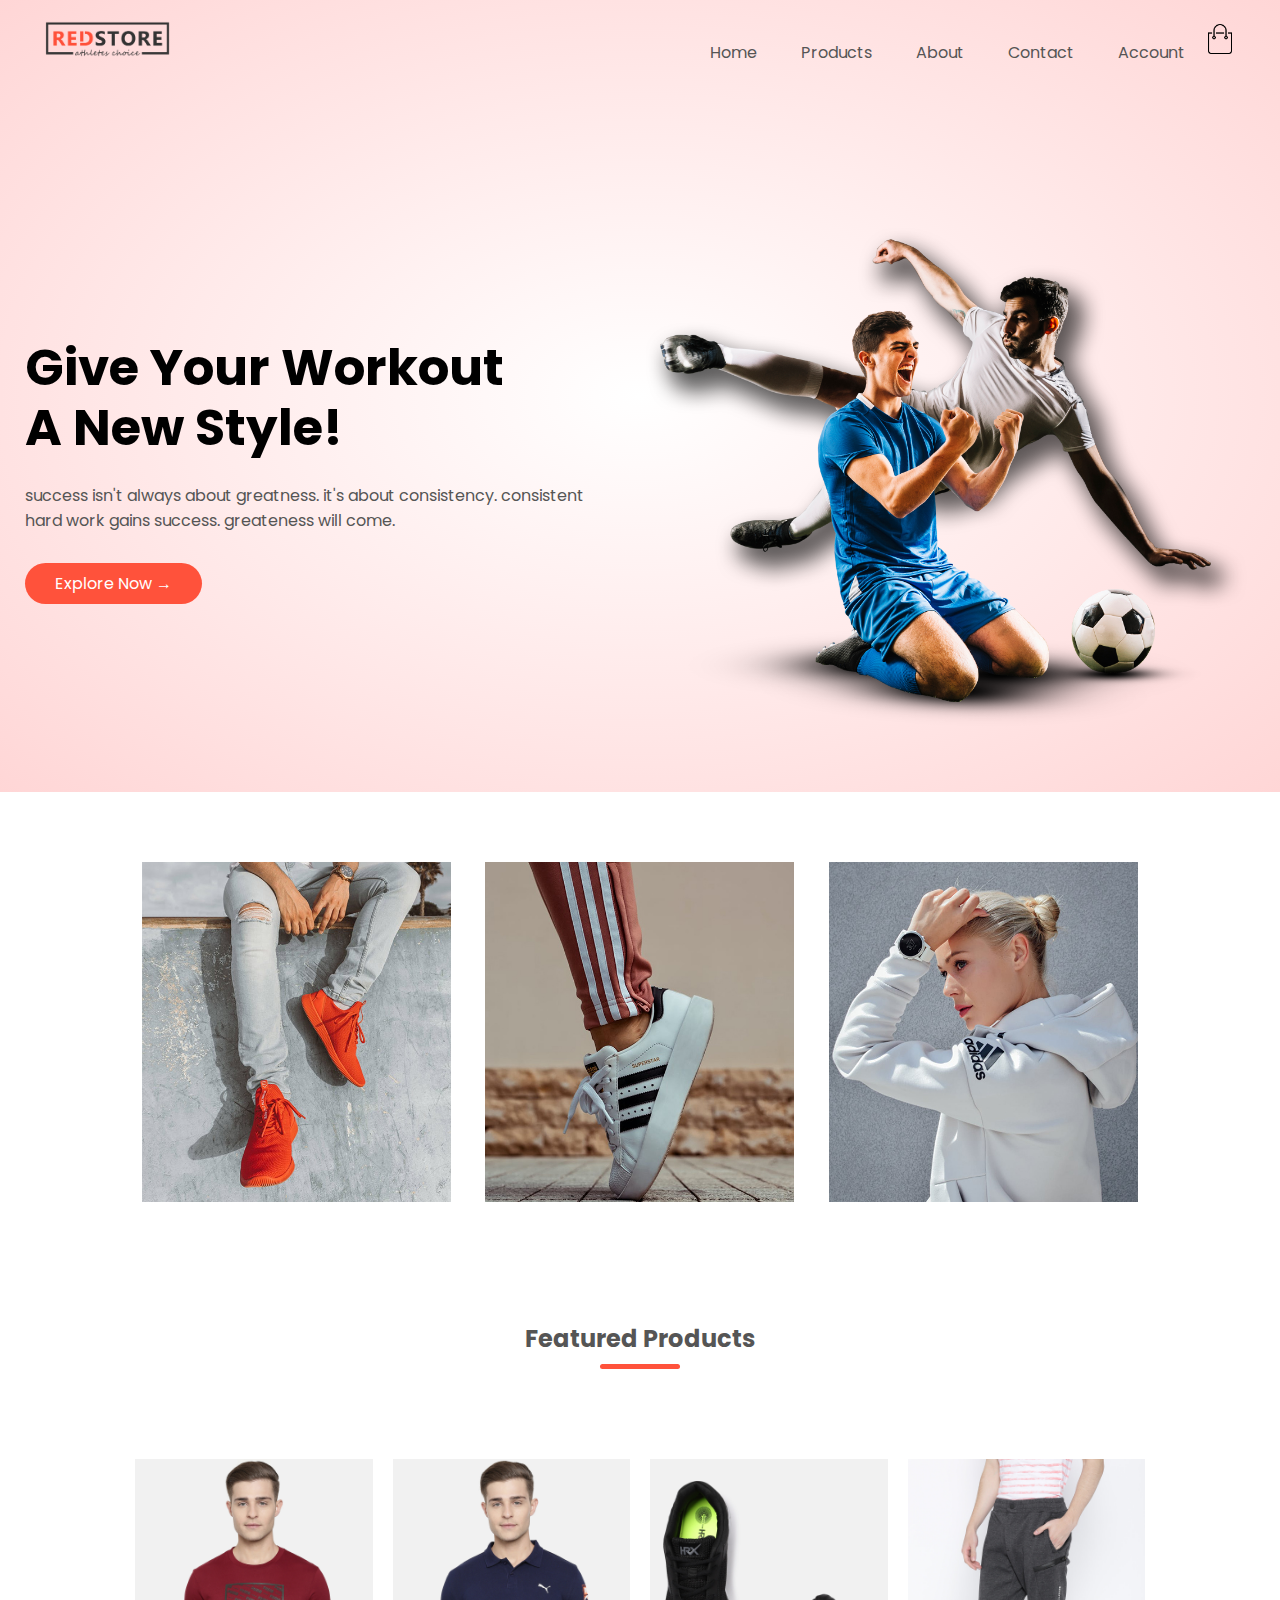
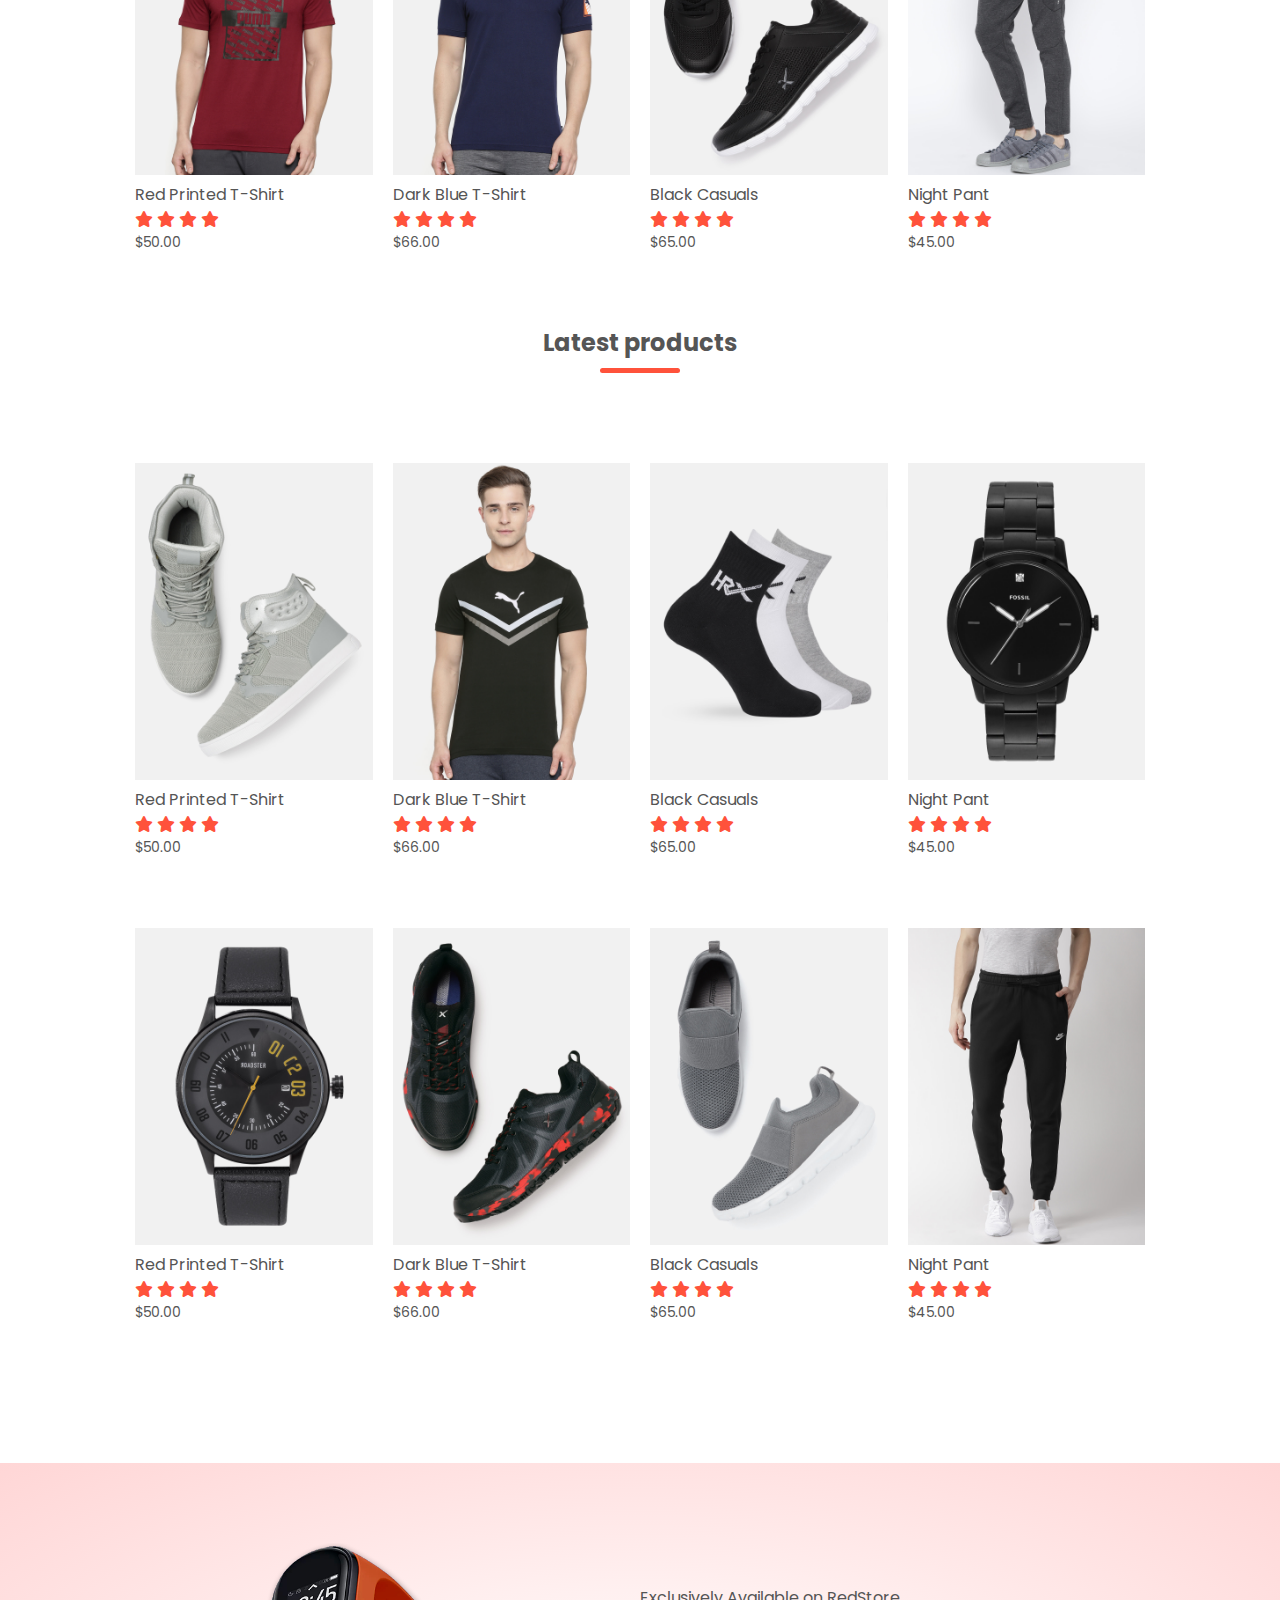
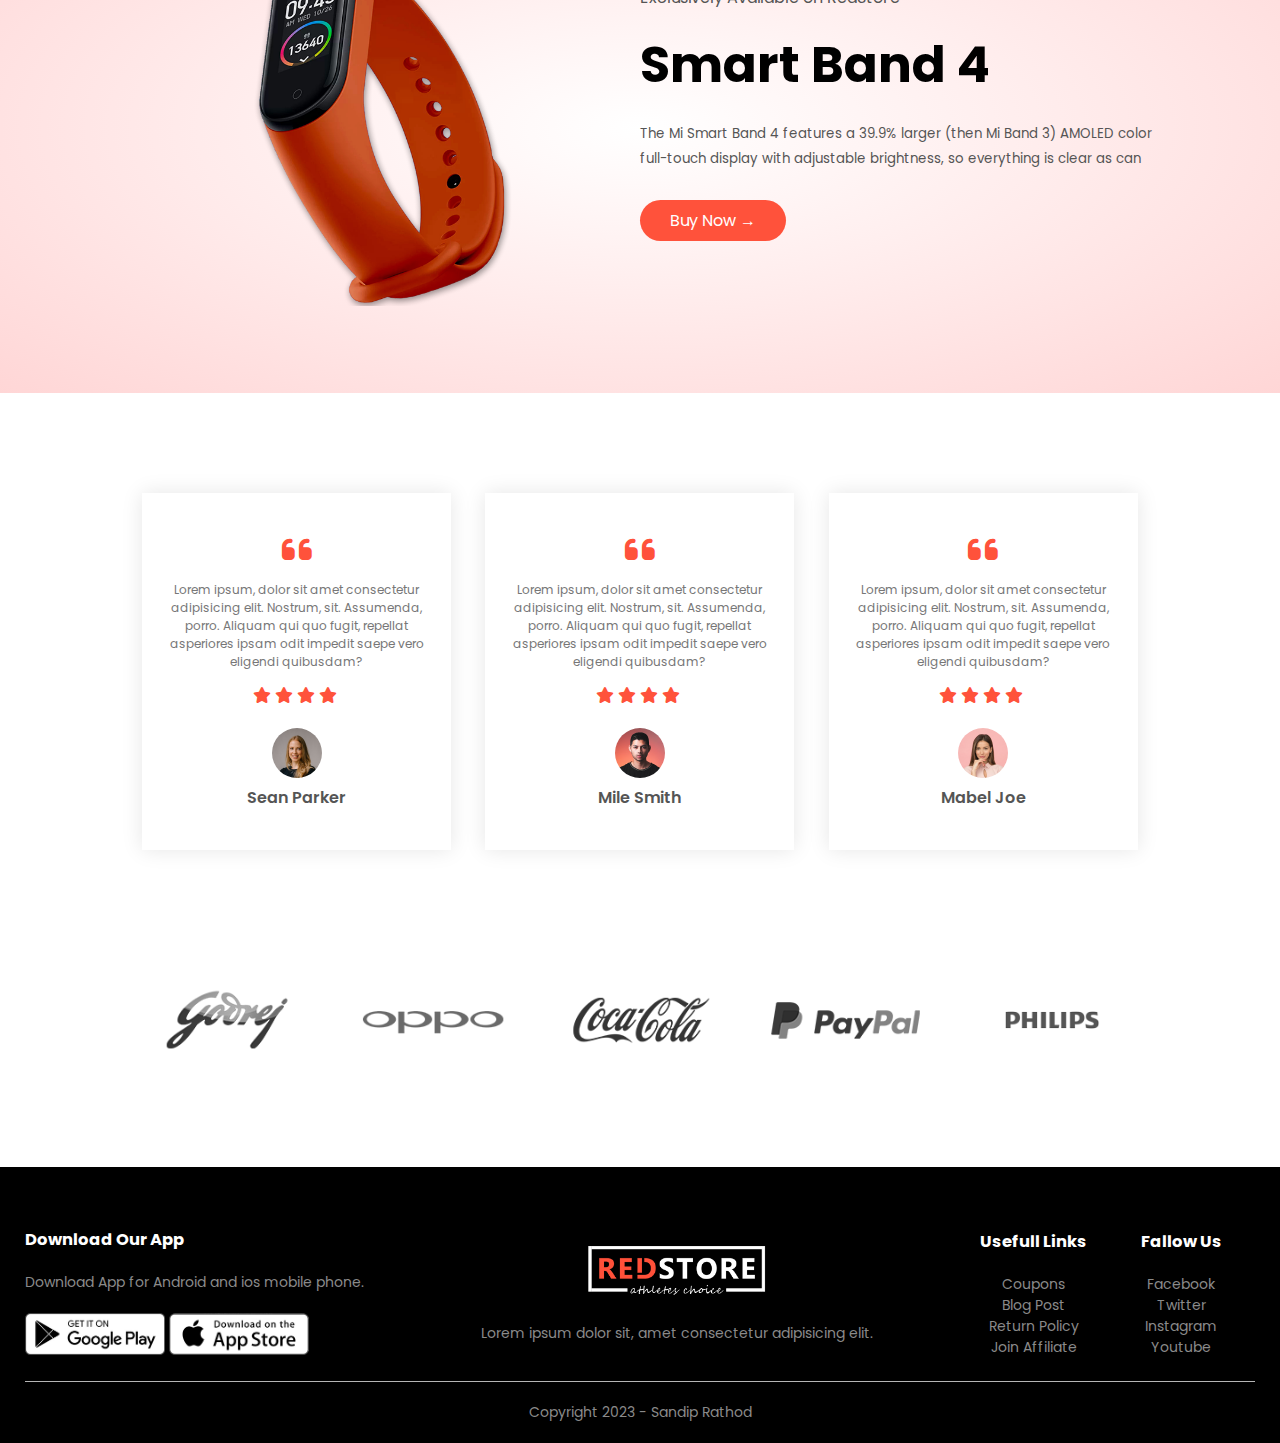
<file: index.html>
<!DOCTYPE html>
<html lang="en">

<head>
    <meta charset="UTF-8" />
    <meta http-equiv="X-UA-Compatible" content="IE=edge" />
    <meta name="viewport" content="width=device-width, initial-scale=1.0" />
    <title>RedStore | Shopping Space</title>
    <link rel="stylesheet" href="style.css" />
    <link href="https://fonts.googleapis.com/css2?family=Poppins:wght@300;400;500;600;700&display=swap"
        rel="stylesheet">
    <link rel="stylesheet" href="https://cdnjs.cloudflare.com/ajax/libs/font-awesome/6.4.0/css/all.min.css">
</head>

<body>

    <div class="header">

        <div class="container">
            <div class="navbar">
                <div class="logo">
                    <a href="index.html"><img src="images/logo.png" width="125px" /></a>
                </div>
                <nav>
                    <ul id="MenuItems">
                        <li><a href="index.html">Home</a></li>
                        <li><a href="products.html">Products</a></li>
                        <li><a href="#">About</a></li>
                        <li><a href="#">Contact</a></li>
                        <li><a href="account.html">Account</a></li>
                    </ul>
                </nav>
                <a href="cart.html"><img src="images/cart.png" width="30px" height="30px"></a>
                <img src="images/menu.png" class="menu-icon" onclick="menutoggle()">
            </div>

            <div class="row">
                <div class="col-2">
                    <h1>give your workout <br> a new style!</h1>
                    <p>success isn't always about greatness. it's about consistency. consistent <br> hard work gains
                        success. greateness will come.</p>
                    <a href="#" class="btn">Explore Now &#8594</a>
                </div>

                <div class="col-2">
                    <img src="images/image1.png">
                </div>
            </div>

        </div>
    </div>

    <!-- feature categories -->

    <div class="categories">
        <div class="small-container">
            <div class="row">
                <div class="col-3">
                    <img src="images/category-1.jpg">
                </div>
                <div class="col-3">
                    <img src="images/category-2.jpg">
                </div>
                <div class="col-3">
                    <img src="images/category-3.jpg">
                </div>
            </div>
        </div>
    </div>


        <!-- feature product -->


    <div class="small-container">
        <h2 class="title">Featured Products</h2>
        <div class="row">
            <div class="col-4">
                <a href="product-details.html"><img src="images/product-1.jpg"></a>
                <a href="product-details.html"><h4>Red Printed T-Shirt</h4></a>
                <div class="rating">
                    <i class="fa fa-star"></i>
                    <i class="fa fa-star"></i>
                    <i class="fa fa-star"></i>
                    <i class="fa fa-star"></i>
                    <i class="fa fa-star-o"></i>
                </div>
                <p>$50.00</p>
            </div>
            <div class="col-4">
                <img src="images/product-4.jpg">
                <h4>Dark Blue T-Shirt</h4>
                <div class="rating">
                    <i class="fa fa-star"></i>
                    <i class="fa fa-star"></i>
                    <i class="fa fa-star"></i>
                    <i class="fa fa-star"></i>
                    <i class="fa fa-star-half-o"></i>
                </div>
                <p>$66.00</p>
            </div>
            <div class="col-4">
                <img src="images/product-2.jpg">
                <h4>Black Casuals</h4>
                <div class="rating">
                    <i class="fa fa-star"></i>
                    <i class="fa fa-star"></i>
                    <i class="fa fa-star"></i>
                    <i class="fa fa-star"></i>
                    <i class="fa fa-star-o"></i>
                </div>
                <p>$65.00</p>
            </div>
            <div class="col-4">
                <img src="images/product-3.jpg">
                <h4>Night Pant</h4>
                <div class="rating">
                    <i class="fa fa-star"></i>
                    <i class="fa fa-star"></i>
                    <i class="fa fa-star"></i>
                    <i class="fa fa-star"></i>
                    <i class="fa fa-star-o"></i>
                </div>
                <p>$45.00</p>
            </div>
        </div>

        <h2 class="title">Latest products</h2>
        <div class="row">
            <div class="col-4">
                <img src="images/product-5.jpg">
                <h4>Red Printed T-Shirt</h4>
                <div class="rating">
                    <i class="fa fa-star"></i>
                    <i class="fa fa-star"></i>
                    <i class="fa fa-star"></i>
                    <i class="fa fa-star"></i>
                    <i class="fa fa-star-o"></i>
                </div>
                <p>$50.00</p>
            </div>
            <div class="col-4">
                <img src="images/product-6.jpg">
                <h4>Dark Blue T-Shirt</h4>
                <div class="rating">
                    <i class="fa fa-star"></i>
                    <i class="fa fa-star"></i>
                    <i class="fa fa-star"></i>
                    <i class="fa fa-star"></i>
                    <i class="fa fa-star-half-o"></i>
                </div>
                <p>$66.00</p>
            </div>
            <div class="col-4">
                <img src="images/product-7.jpg">
                <h4>Black Casuals</h4>
                <div class="rating">
                    <i class="fa fa-star"></i>
                    <i class="fa fa-star"></i>
                    <i class="fa fa-star"></i>
                    <i class="fa fa-star"></i>
                    <i class="fa fa-star-o"></i>
                </div>
                <p>$65.00</p>
            </div>
            <div class="col-4">
                <img src="images/product-8.jpg">
                <h4>Night Pant</h4>
                <div class="rating">
                    <i class="fa fa-star"></i>
                    <i class="fa fa-star"></i>
                    <i class="fa fa-star"></i>
                    <i class="fa fa-star"></i>
                    <i class="fa fa-star-o"></i>
                </div>
                <p>$45.00</p>
            </div>
        </div>
        <div class="row">
            <div class="col-4">
                <img src="images/product-9.jpg">
                <h4>Red Printed T-Shirt</h4>
                <div class="rating">
                    <i class="fa fa-star"></i>
                    <i class="fa fa-star"></i>
                    <i class="fa fa-star"></i>
                    <i class="fa fa-star"></i>
                    <i class="fa fa-star-o"></i>
                </div>
                <p>$50.00</p>
            </div>
            <div class="col-4">
                <img src="images/product-10.jpg">
                <h4>Dark Blue T-Shirt</h4>
                <div class="rating">
                    <i class="fa fa-star"></i>
                    <i class="fa fa-star"></i>
                    <i class="fa fa-star"></i>
                    <i class="fa fa-star"></i>
                    <i class="fa fa-star-half-o"></i>
                </div>
                <p>$66.00</p>
            </div>
            <div class="col-4">
                <img src="images/product-11.jpg">
                <h4>Black Casuals</h4>
                <div class="rating">
                    <i class="fa fa-star"></i>
                    <i class="fa fa-star"></i>
                    <i class="fa fa-star"></i>
                    <i class="fa fa-star"></i>
                    <i class="fa fa-star-o"></i>
                </div>
                <p>$65.00</p>
            </div>
            <div class="col-4">
                <img src="images/product-12.jpg">
                <h4>Night Pant</h4>
                <div class="rating">
                    <i class="fa fa-star"></i>
                    <i class="fa fa-star"></i>
                    <i class="fa fa-star"></i>
                    <i class="fa fa-star"></i>
                    <i class="fa fa-star-o"></i>
                </div>
                <p>$45.00</p>
            </div>
        </div>
    </div>

    <!-- offer  -->

    <div class="offer">
        <div class="small-container">
            <div class="row">
                <div class="col-2">
                    <img src="images/exclusive.png" class="offer-img">
                </div>
                <div class="col-2">
                    <p>Exclusively Available on RedStore</p>
                    <h1>Smart Band 4</h1>
                    <small>
                        The Mi Smart Band 4 features a 39.9% larger (then Mi Band 3) AMOLED color full-touch display with adjustable brightness, so everything is clear as can </small>
                    <a href="#" class="btn">Buy Now &#8594</a>
                </div>
            </div>
        </div>
    </div>


    <!-- testimonial section -->

    <div class="testimonial">
        <div class="small-container">
            <div class="row">
                <div class="col-3">
                    <i class="fa fa-quote-left"></i>
                    <p>Lorem ipsum, dolor sit amet consectetur adipisicing elit. Nostrum, sit. Assumenda, porro. Aliquam qui quo fugit, repellat asperiores ipsam odit impedit saepe vero eligendi quibusdam?</p>
                    <div class="rating">
                        <i class="fa fa-star"></i>
                        <i class="fa fa-star"></i>
                        <i class="fa fa-star"></i>
                        <i class="fa fa-star"></i>
                        <i class="fa fa-star-o"></i>
                    </div>
                    <img src="images/user-1.png" alt="">
                    <h3>Sean Parker</h3>
                </div>
                <div class="col-3">
                    <i class="fa fa-quote-left"></i>
                    <p>Lorem ipsum, dolor sit amet consectetur adipisicing elit. Nostrum, sit. Assumenda, porro. Aliquam qui quo fugit, repellat asperiores ipsam odit impedit saepe vero eligendi quibusdam?</p>
                    <div class="rating">
                        <i class="fa fa-star"></i>
                        <i class="fa fa-star"></i>
                        <i class="fa fa-star"></i>
                        <i class="fa fa-star"></i>
                        <i class="fa fa-star-o"></i>
                    </div>
                    <img src="images/user-2.png" alt="">
                    <h3>Mile Smith</h3>
                </div>
                <div class="col-3">
                    <i class="fa fa-quote-left"></i>
                    <p>Lorem ipsum, dolor sit amet consectetur adipisicing elit. Nostrum, sit. Assumenda, porro. Aliquam qui quo fugit, repellat asperiores ipsam odit impedit saepe vero eligendi quibusdam?</p>
                    <div class="rating">
                        <i class="fa fa-star"></i>
                        <i class="fa fa-star"></i>
                        <i class="fa fa-star"></i>
                        <i class="fa fa-star"></i>
                        <i class="fa fa-star-o"></i>
                    </div>
                    <img src="images/user-3.png" alt="">
                    <h3>Mabel Joe</h3>
                </div>
            </div>
        </div>
    </div>

    <!-- brands -->


    <div class="brands">
        <div class="small-container">
            <div class="row">
                <div class="col-5">
                    <img src="images/logo-godrej.png" alt="">
                </div>
                <div class="col-5">
                    <img src="images/logo-oppo.png" alt="">
                </div>
                <div class="col-5">
                    <img src="images/logo-coca-cola.png" alt="">
                </div>
                <div class="col-5">
                    <img src="images/logo-paypal.png" alt="">
                </div>
                <div class="col-5">
                    <img src="images/logo-philips.png" alt="">
                </div>
            </div>
        </div>
    </div>



    <!-- footer -->

    <div class="footer">
        <div class="container">
            <div class="row">
                <div class="footer-col-1">
                    <h3>Download Our App</h3>
                    <p>Download App for Android and ios mobile phone.</p>
                    <div class="app-logo">
                        <img src="images/play-store.png">
                        <img src="images/app-store.png">
                    </div>
                </div>
                <div class="footer-col-2">
                    <img src="images/logo-white.png" alt="">
                    <p>Lorem ipsum dolor sit, amet consectetur adipisicing elit.</p>
                </div>
                <div class="footer-col-3">
                    <h3>Usefull Links</h3>
                    <ul>
                        <li>Coupons</li>
                        <li>Blog Post</li>
                        <li>Return Policy</li>
                        <li>Join Affiliate</li>
                    </ul>
                </div>
                <div class="footer-col-4">
                    <h3>Fallow Us</h3>
                    <ul>
                        <li>Facebook</li>
                        <li>Twitter</li>
                        <li>Instagram</li>
                        <li>Youtube</li>
                    </ul>
                </div>
            </div>
            <hr>
            <p class="copy">Copyright 2023 - Sandip Rathod</p>
        </div>
    </div>

<!-- js file  -->

<script>
    const MenuItems = document.getElementById("MenuItems");
    MenuItems.style.maxHeight = "0px";
    function menutoggle(){
        if(MenuItems.style.maxHeight == "0px"){
            MenuItems.style.maxHeight = "400px"
        }
        else{
            MenuItems.style.maxHeight = "0px";
        }
    }
</script>
</body>
</html>
</file>
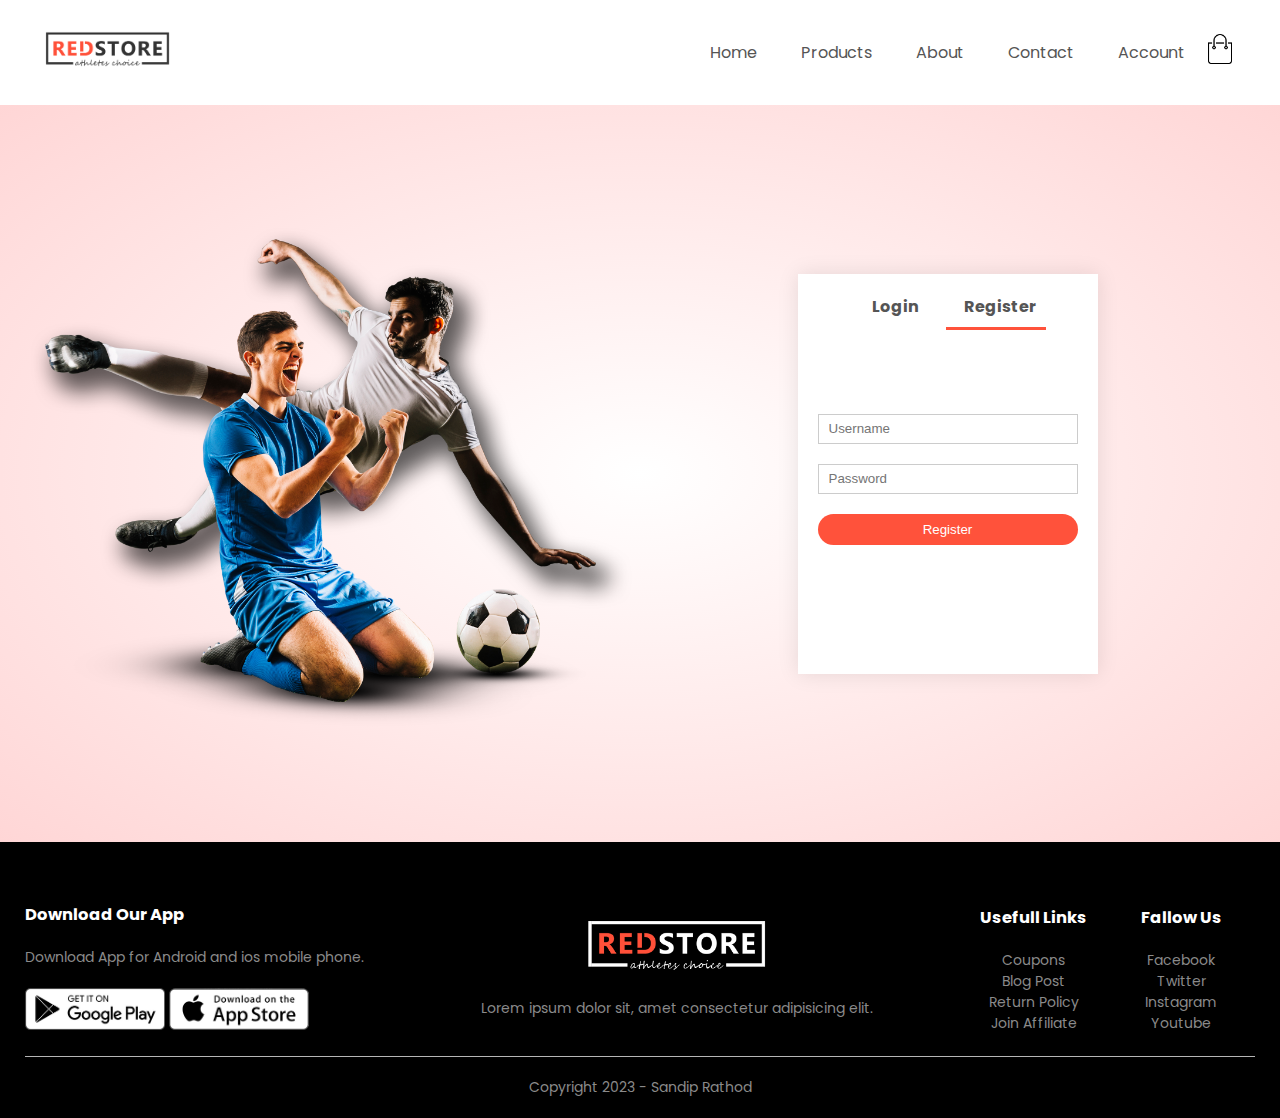
<file: account.html>
<!DOCTYPE html>
<html lang="en">
  <head>
    <meta charset="UTF-8" />
    <meta http-equiv="X-UA-Compatible" content="IE=edge" />
    <meta name="viewport" content="width=device-width, initial-scale=1.0" />
    <title>All Products - RedStore</title>
    <link rel="stylesheet" href="style.css" />
    <link
      href="https://fonts.googleapis.com/css2?family=Poppins:wght@300;400;500;600;700&display=swap"
      rel="stylesheet"
    />
    <link
      rel="stylesheet"
      href="https://cdnjs.cloudflare.com/ajax/libs/font-awesome/6.4.0/css/all.min.css"
    />
  </head>

  <body>
    <div class="container">
      <div class="navbar">
        <div class="logo">
          <img src="images/logo.png" width="125px" />
        </div>
        <nav>
          <ul id="MenuItems">
            <li><a href="index.html">Home</a></li>
            <li><a href="products.html">Products</a></li>
            <li><a href="#">About</a></li>
            <li><a href="#">Contact</a></li>
            <li><a href="account.html">Account</a></li>
          </ul>
        </nav>
        <a href="cart.html"><img src="images/cart.png" width="30px" height="30px" /></a>
        <img src="images/menu.png" class="menu-icon" onclick="menutoggle()" />
      </div>
    </div>

    <!-- account page -->

    <div class="account-page">
        <div class="container">
            <div class="row">
                <div class="col-2">
                <img src="images/image1.png" width="100%">
                </div>
                <div class="col-2">
                    <div class="form-container">
                        <div class="form-btn">
                            <span onclick="login()">Login</span>
                            <span onclick="register()">Register</span>
                            <hr id="indicator">
                        </div>
                        <form id="LoginForm">
                            <input type="text" placeholder="Username">
                            <input type="password" placeholder="Password">
                            <button type="submit" class="btn">Login</button>
                            <a href="">Forgat Password</a>
                        </form>
                        <form id="RegForm">
                            <input type="text" placeholder="Username">
                            <input type="password" placeholder="Password">
                            <button type="submit" class="btn">Register</button>
                        </form>
                    </div>
                </div>
            </div>
        </div>
    </div>


    <!-- footer -->

    <div class="footer">
      <div class="container">
        <div class="row">
          <div class="footer-col-1">
            <h3>Download Our App</h3>
            <p>Download App for Android and ios mobile phone.</p>
            <div class="app-logo">
              <img src="images/play-store.png" />
              <img src="images/app-store.png" />
            </div>
          </div>
          <div class="footer-col-2">
            <img src="images/logo-white.png" alt="" />
            <p>Lorem ipsum dolor sit, amet consectetur adipisicing elit.</p>
          </div>
          <div class="footer-col-3">
            <h3>Usefull Links</h3>
            <ul>
              <li>Coupons</li>
              <li>Blog Post</li>
              <li>Return Policy</li>
              <li>Join Affiliate</li>
            </ul>
          </div>
          <div class="footer-col-4">
            <h3>Fallow Us</h3>
            <ul>
              <li>Facebook</li>
              <li>Twitter</li>
              <li>Instagram</li>
              <li>Youtube</li>
            </ul>
          </div>
        </div>
        <hr />
        <p class="copy">Copyright 2023 - Sandip Rathod</p>
      </div>
    </div>
  </body>

  <script>
    // js for toggle form

    const LoginForm = document.getElementById("LoginForm");
    const RegForm = document.getElementById("RegForm");
    const Indicator = document.getElementById("indicator");

    function register(){
        RegForm.style.transform = "translateX(0px)";
        LoginForm.style.transform = "translateX(0px)";
        Indicator.style.transform = "translateX(100px)";
    }

    function login(){
        RegForm.style.transform = "translateX(300px)";
        LoginForm.style.transform = "translateX(300px)";
        Indicator.style.transform = "translateX(0px)";
    }

  </script>
</html>
</file>
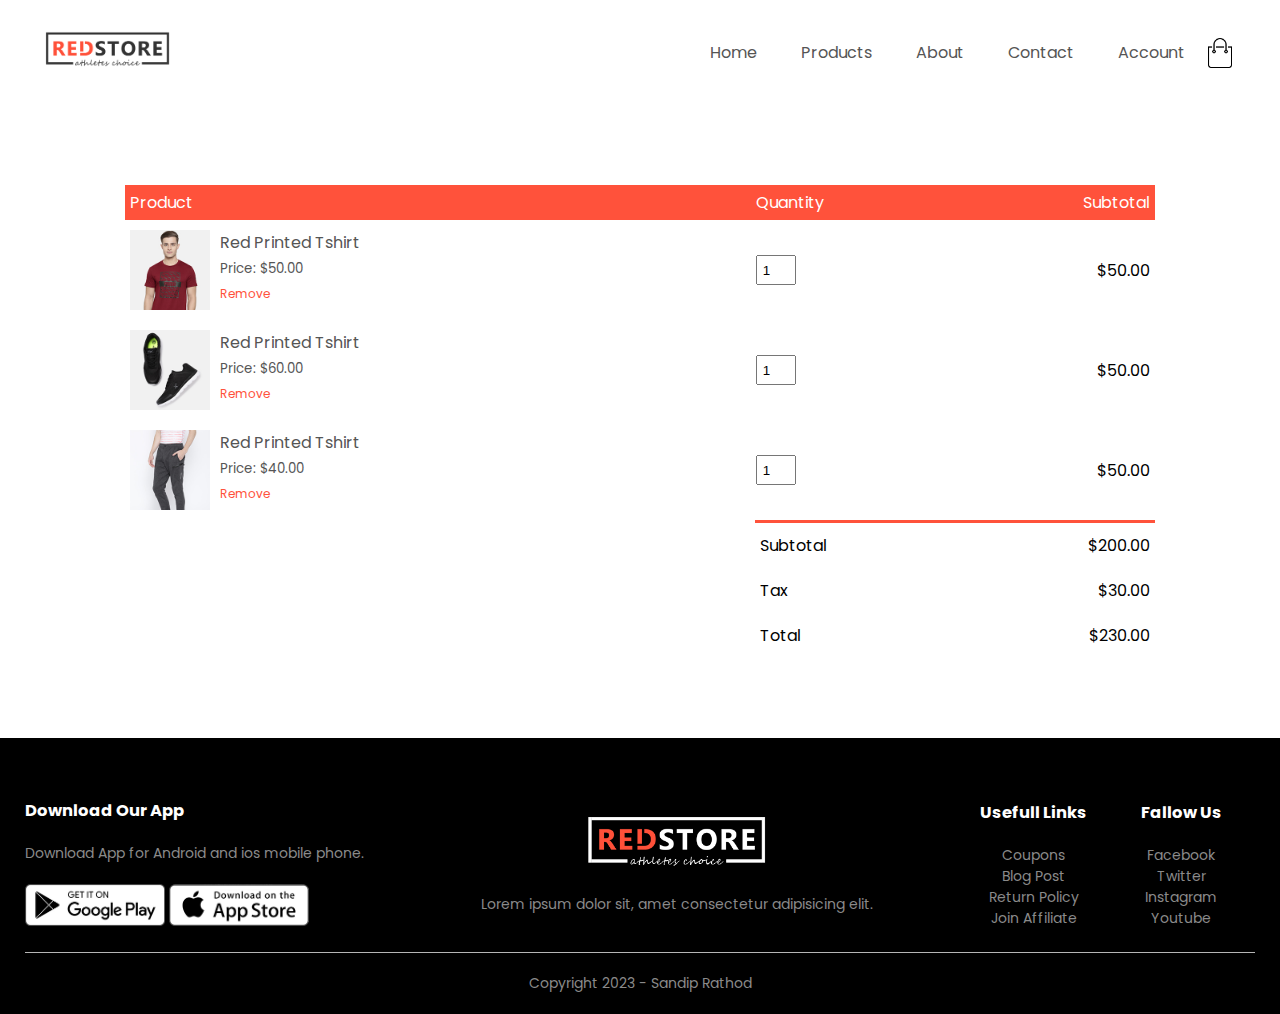
<file: cart.html>
<!DOCTYPE html>
<html lang="en">
  <head>
    <meta charset="UTF-8" />
    <meta http-equiv="X-UA-Compatible" content="IE=edge" />
    <meta name="viewport" content="width=device-width, initial-scale=1.0" />
    <title>All Products - RedStore</title>
    <link rel="stylesheet" href="style.css" />
    <link
      href="https://fonts.googleapis.com/css2?family=Poppins:wght@300;400;500;600;700&display=swap"
      rel="stylesheet"
    />
    <link
      rel="stylesheet"
      href="https://cdnjs.cloudflare.com/ajax/libs/font-awesome/6.4.0/css/all.min.css"
    />
  </head>

  <body>
    <div class="container">
      <div class="navbar">
        <div class="logo">
          <img src="images/logo.png" width="125px" />
        </div>
        <nav>
          <ul id="MenuItems">
            <li><a href="index.html">Home</a></li>
            <li><a href="products.html">Products</a></li>
            <li><a href="#">About</a></li>
            <li><a href="#">Contact</a></li>
            <li><a href="account.html">Account</a></li>
          </ul>
        </nav>
        <img src="images/cart.png" width="30px" height="30px" />
        <img src="images/menu.png" class="menu-icon" onclick="menutoggle()" />
      </div>
    </div>

    <!-- cart item details -->

    <div class="small-container cart-page">
        <table>
            <tr>
                <th>Product</th>
                <th>Quantity</th>
                <th>Subtotal</th>
            </tr>
            <tr>
                <td>
                    <div class="cart-info">
                        <img src="images/buy-1.jpg" alt="">
                        <div>
                            <p>Red Printed Tshirt</p>
                            <small>Price: $50.00</small>
                            <br>
                            <a href="#">Remove</a>
                        </div>
                    </div>
                </td>
                <td><input type="number" value="1"></td>
                <td>$50.00</td>
            </tr>
            <tr>
                <td>
                    <div class="cart-info">
                        <img src="images/buy-2.jpg" alt="">
                        <div>
                            <p>Red Printed Tshirt</p>
                            <small>Price: $60.00</small>
                            <br>
                            <a href="#">Remove</a>
                        </div>
                    </div>
                </td>
                <td><input type="number" value="1"></td>
                <td>$50.00</td>
            </tr>
            <tr>
                <td>
                    <div class="cart-info">
                        <img src="images/buy-3.jpg" alt="">
                        <div>
                            <p>Red Printed Tshirt</p>
                            <small>Price: $40.00</small>
                            <br>
                            <a href="#">Remove</a>
                        </div>
                    </div>
                </td>
                <td><input type="number" value="1"></td>
                <td>$50.00</td>
            </tr>
        </table>

        <div class="total-price">
            <table>
                <tr>
                    <td>Subtotal</td>
                    <td>$200.00</td>
                </tr>
                <tr>
                    <td>Tax</td>
                    <td>$30.00</td>
                </tr>
                <tr>
                    <td>Total</td>
                    <td>$230.00</td>
                </tr>
            </table>
        </div>
    </div>

    <!-- footer -->

    <div class="footer">
      <div class="container">
        <div class="row">
          <div class="footer-col-1">
            <h3>Download Our App</h3>
            <p>Download App for Android and ios mobile phone.</p>
            <div class="app-logo">
              <img src="images/play-store.png" />
              <img src="images/app-store.png" />
            </div>
          </div>
          <div class="footer-col-2">
            <img src="images/logo-white.png" alt="" />
            <p>Lorem ipsum dolor sit, amet consectetur adipisicing elit.</p>
          </div>
          <div class="footer-col-3">
            <h3>Usefull Links</h3>
            <ul>
              <li>Coupons</li>
              <li>Blog Post</li>
              <li>Return Policy</li>
              <li>Join Affiliate</li>
            </ul>
          </div>
          <div class="footer-col-4">
            <h3>Fallow Us</h3>
            <ul>
              <li>Facebook</li>
              <li>Twitter</li>
              <li>Instagram</li>
              <li>Youtube</li>
            </ul>
          </div>
        </div>
        <hr />
        <p class="copy">Copyright 2023 - Sandip Rathod</p>
      </div>
    </div>
  </body>
</html>
</file>
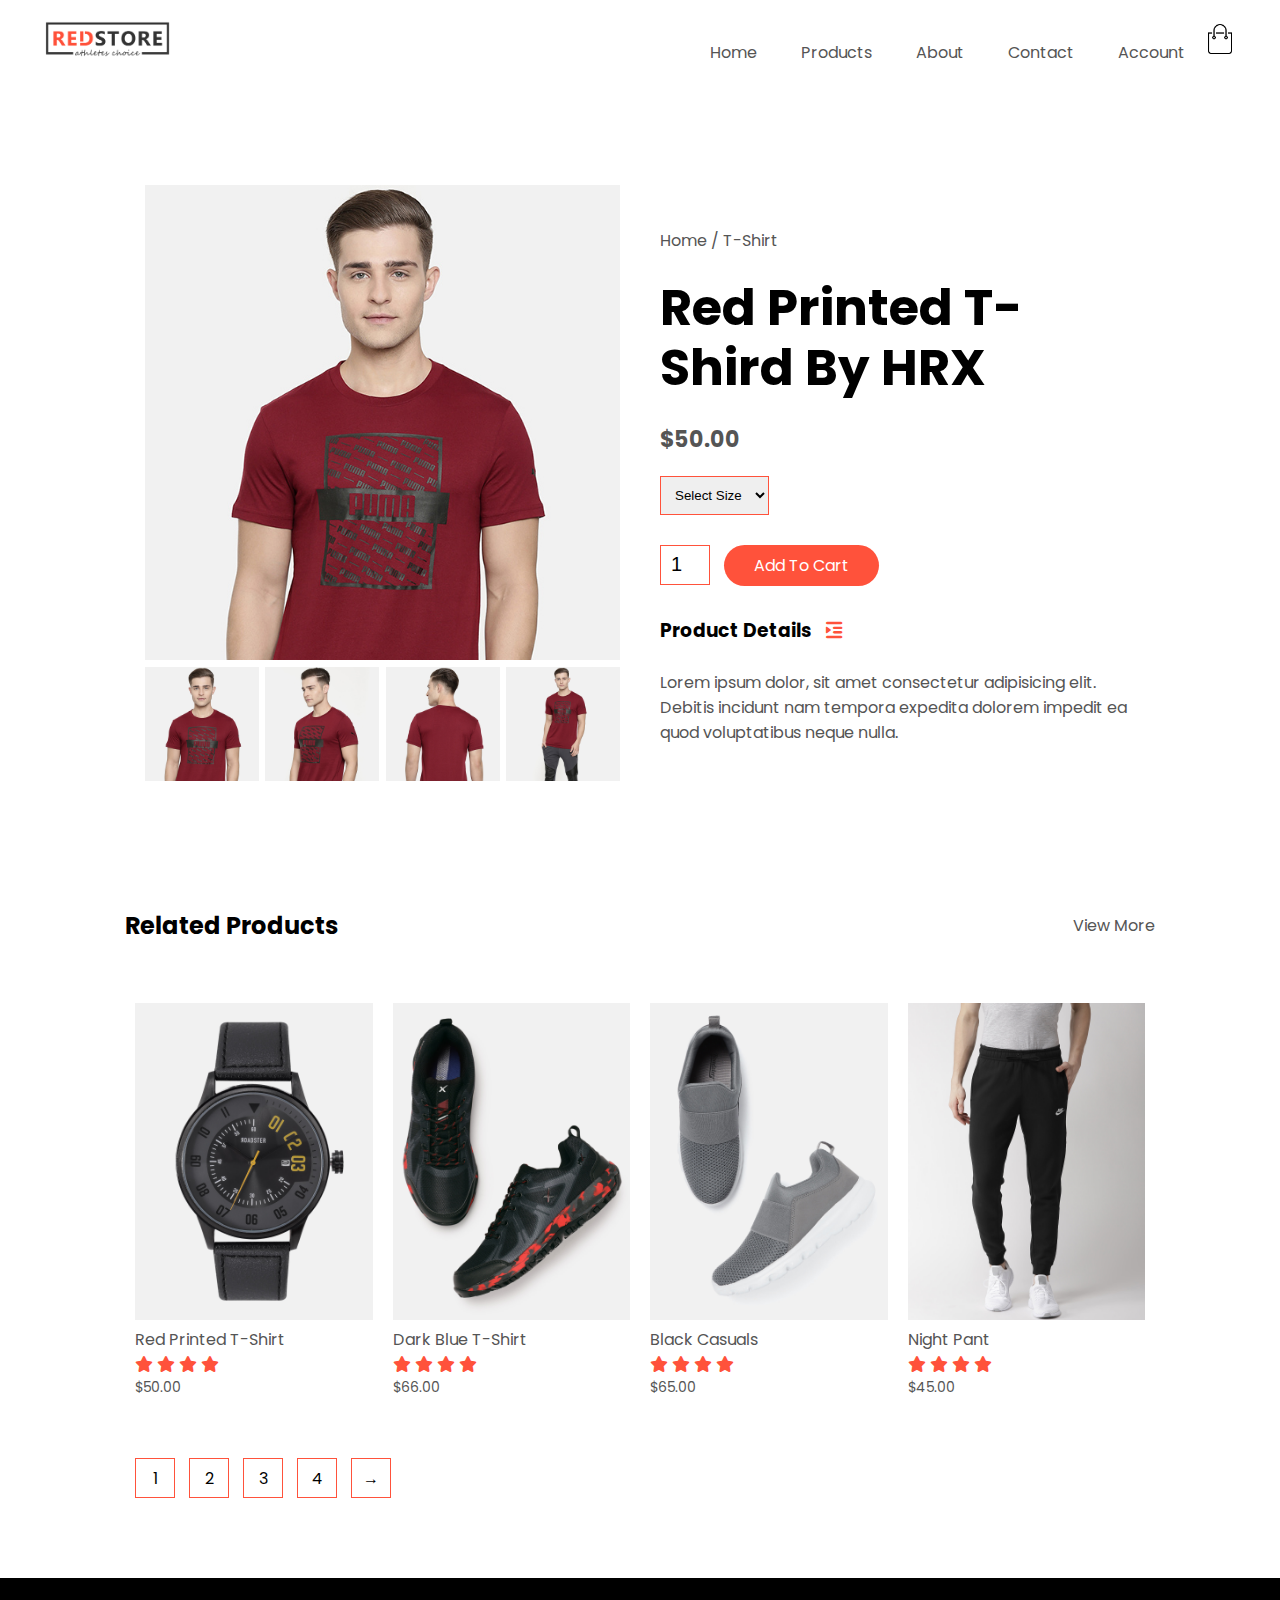
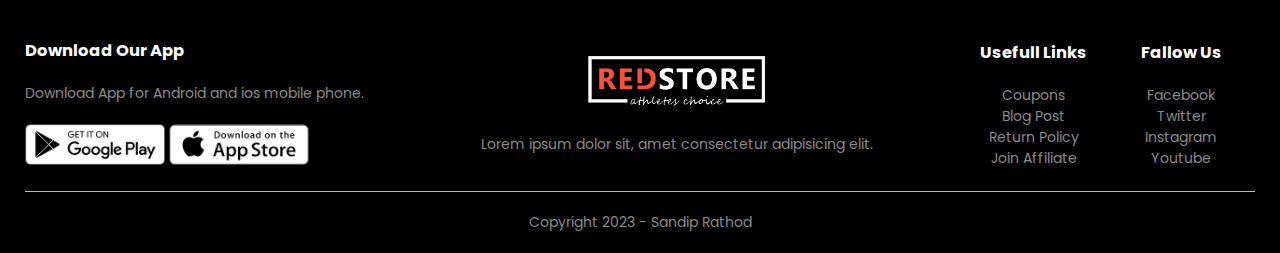
<file: product-details.html>
<!DOCTYPE html>
<html lang="en">
  <head>
    <meta charset="UTF-8" />
    <meta http-equiv="X-UA-Compatible" content="IE=edge" />
    <meta name="viewport" content="width=device-width, initial-scale=1.0" />
    <title>All Products - RedStore</title>
    <link rel="stylesheet" href="style.css" />
    <link
      href="https://fonts.googleapis.com/css2?family=Poppins:wght@300;400;500;600;700&display=swap"
      rel="stylesheet"
    />
    <link
      rel="stylesheet"
      href="https://cdnjs.cloudflare.com/ajax/libs/font-awesome/6.4.0/css/all.min.css"
    />
  </head>

  <body>
    <div class="container">
      <div class="navbar">
        <div class="logo">
          <img src="images/logo.png" width="125px" />
        </div>
        <nav>
          <ul id="MenuItems">
            <li><a href="index.html">Home</a></li>
            <li><a href="products.html">Products</a></li>
            <li><a href="#">About</a></li>
            <li><a href="">Contact</a></li>
            <li><a href="account.html">Account</a></li>
          </ul>
        </nav>
        <a href="cart.html"><img src="images/cart.png" width="30px" height="30px" /></a>
        <img src="images/menu.png" class="menu-icon" onclick="menutoggle()" />
      </div>
    </div>

    <!-- single product details -->

    <div class="small-container single-product">
      <div class="row">
        <div class="col-2">
          <img src="images/gallery-1.jpg" width="100%" id="productImg" />

          <div class="small-img-row">
            <div class="small-img-col">
              <img src="images/gallery-1.jpg" class="small-img" />
            </div>
            <div class="small-img-col">
              <img src="images/gallery-2.jpg" class="small-img" />
            </div>
            <div class="small-img-col">
              <img src="images/gallery-3.jpg" class="small-img" />
            </div>
            <div class="small-img-col">
              <img src="images/gallery-4.jpg" class="small-img" />
            </div>
          </div>
        </div>
        <div class="col-2">
          <p>Home / T-Shirt</p>
          <h1>Red Printed T-Shird by HRX</h1>
          <h4>$50.00</h4>
          <select>
            <option>Select Size</option>
            <option>XXL</option>
            <option>XL</option>
            <option>Large</option>
            <option>Medium</option>
            <option>Small</option>
          </select>
          <input type="number" value="1" />
          <a href="#" class="btn">Add To Cart</a>
          <h3>Product Details <i class="fa fa-indent"></i></h3>
          <br />
          <p>
            Lorem ipsum dolor, sit amet consectetur adipisicing elit. Debitis
            incidunt nam tempora expedita dolorem impedit ea quod voluptatibus
            neque nulla.
          </p>
        </div>
      </div>
    </div>

    <!-- title -->

    <div class="small-container">
        <div class="row row-2">
            <h2>Related Products</h2>
            <p>View More</p>
        </div>
    </div>

    <!-- product -->

    <div class="small-container">
      <div class="row">
        <div class="col-4">
          <img src="images/product-9.jpg" />
          <h4>Red Printed T-Shirt</h4>
          <div class="rating">
            <i class="fa fa-star"></i>
            <i class="fa fa-star"></i>
            <i class="fa fa-star"></i>
            <i class="fa fa-star"></i>
            <i class="fa fa-star-o"></i>
          </div>
          <p>$50.00</p>
        </div>
        <div class="col-4">
          <img src="images/product-10.jpg" />
          <h4>Dark Blue T-Shirt</h4>
          <div class="rating">
            <i class="fa fa-star"></i>
            <i class="fa fa-star"></i>
            <i class="fa fa-star"></i>
            <i class="fa fa-star"></i>
            <i class="fa fa-star-half-o"></i>
          </div>
          <p>$66.00</p>
        </div>
        <div class="col-4">
          <img src="images/product-11.jpg" />
          <h4>Black Casuals</h4>
          <div class="rating">
            <i class="fa fa-star"></i>
            <i class="fa fa-star"></i>
            <i class="fa fa-star"></i>
            <i class="fa fa-star"></i>
            <i class="fa fa-star-o"></i>
          </div>
          <p>$65.00</p>
        </div>
        <div class="col-4">
          <img src="images/product-12.jpg" />
          <h4>Night Pant</h4>
          <div class="rating">
            <i class="fa fa-star"></i>
            <i class="fa fa-star"></i>
            <i class="fa fa-star"></i>
            <i class="fa fa-star"></i>
            <i class="fa fa-star-o"></i>
          </div>
          <p>$45.00</p>
        </div>
      </div>

      <div class="page-btn">
        <span>1</span>
        <span>2</span>
        <span>3</span>
        <span>4</span>
        <span>&#8594;</span>
      </div>
    </div>

    <!-- footer -->

    <div class="footer">
      <div class="container">
        <div class="row">
          <div class="footer-col-1">
            <h3>Download Our App</h3>
            <p>Download App for Android and ios mobile phone.</p>
            <div class="app-logo">
              <img src="images/play-store.png" />
              <img src="images/app-store.png" />
            </div>
          </div>
          <div class="footer-col-2">
            <img src="images/logo-white.png" alt="" />
            <p>Lorem ipsum dolor sit, amet consectetur adipisicing elit.</p>
          </div>
          <div class="footer-col-3">
            <h3>Usefull Links</h3>
            <ul>
              <li>Coupons</li>
              <li>Blog Post</li>
              <li>Return Policy</li>
              <li>Join Affiliate</li>
            </ul>
          </div>
          <div class="footer-col-4">
            <h3>Fallow Us</h3>
            <ul>
              <li>Facebook</li>
              <li>Twitter</li>
              <li>Instagram</li>
              <li>Youtube</li>
            </ul>
          </div>
        </div>
        <hr />
        <p class="copy">Copyright 2023 - Sandip Rathod</p>
      </div>
    </div>

    <!-- js file  -->

    <script>
      const MenuItems = document.getElementById("MenuItems");
      MenuItems.style.maxHeight = "0px";
      function menutoggle() {
        if (MenuItems.style.maxHeight == "0px") {
          MenuItems.style.maxHeight = "400px";
        } else {
          MenuItems.style.maxHeight = "0px";
        }
      }
    </script>

    <!-- js for product gallery -->

    <script>
      const ProductImg = document.getElementById("productImg");
      const smallImg = document.getElementsByClassName("small-img");
      smallImg[0].onclick = function () {
        ProductImg.src = smallImg[0].src;
      };
      smallImg[1].onclick = function () {
        ProductImg.src = smallImg[1].src;
      };
      smallImg[2].onclick = function () {
        ProductImg.src = smallImg[2].src;
      };
      smallImg[3].onclick = function () {
        ProductImg.src = smallImg[3].src;
      };
    </script>
  </body>
</html>
</file>
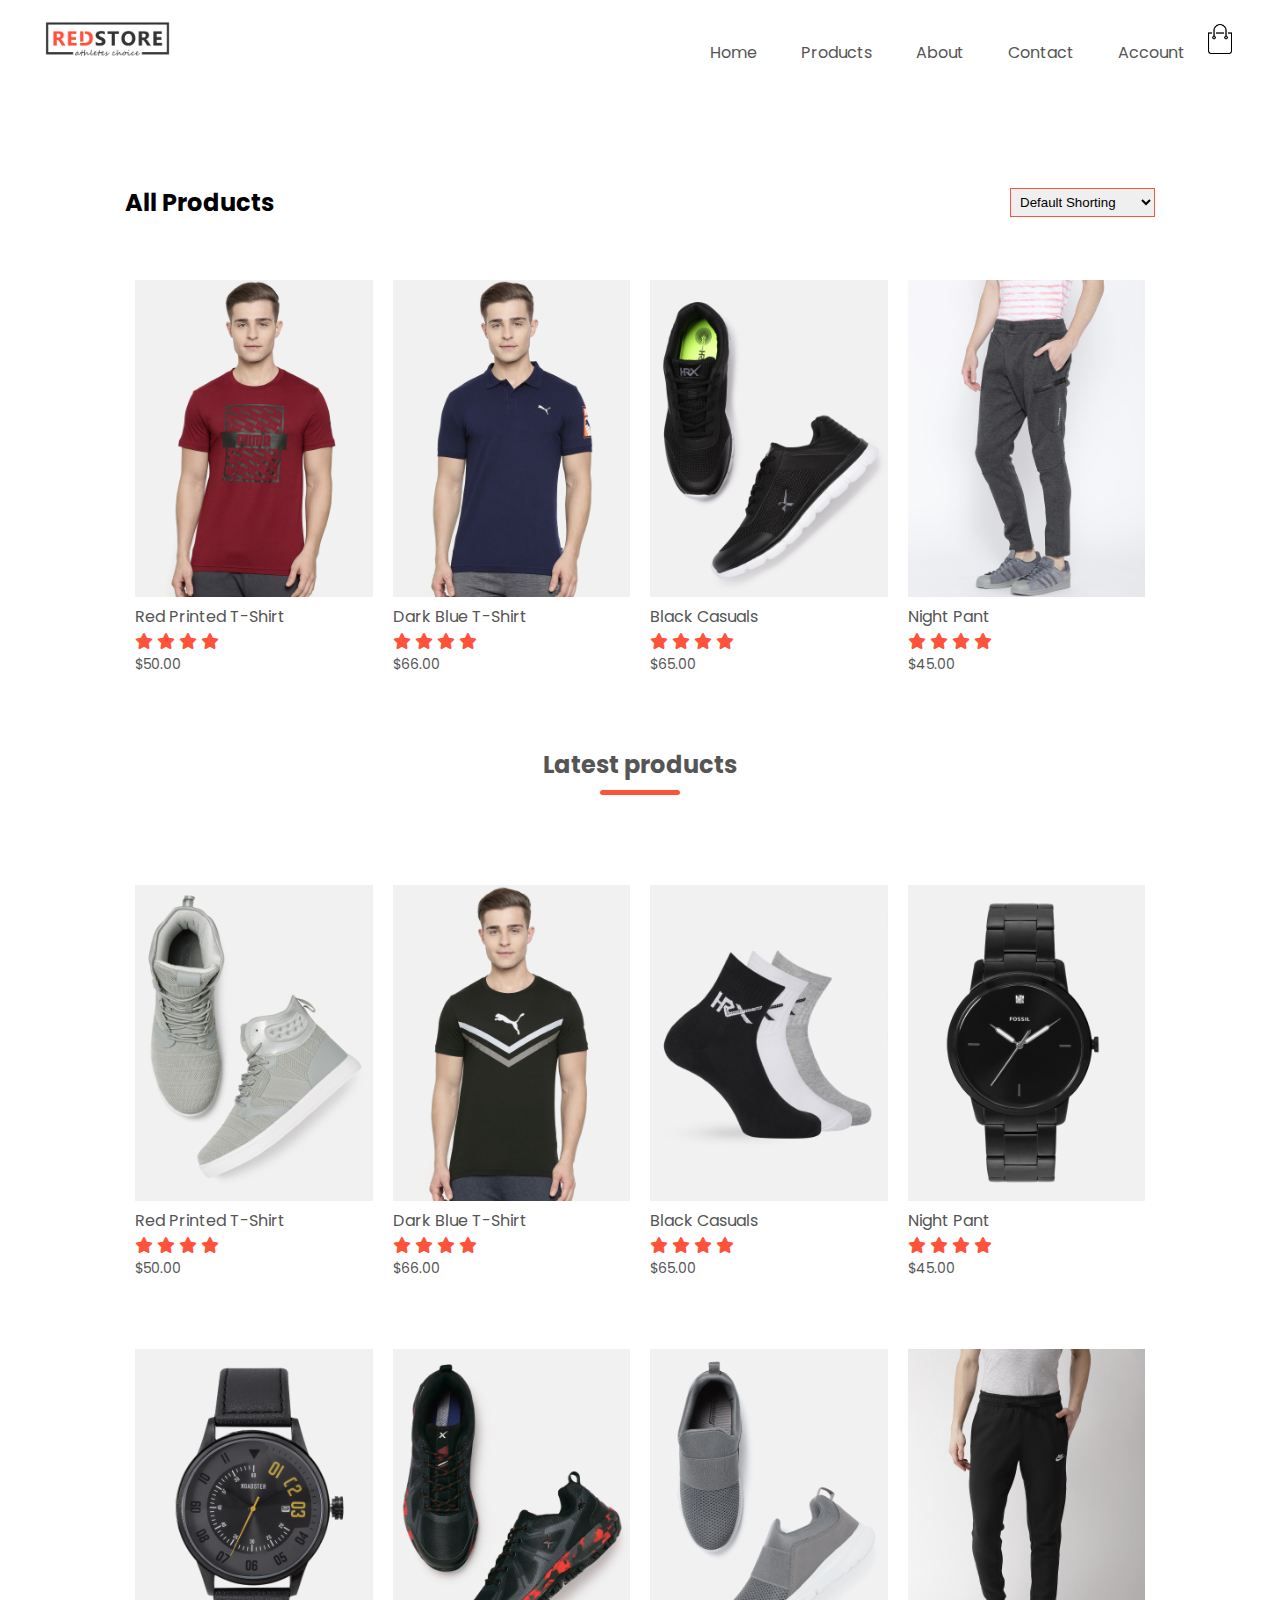
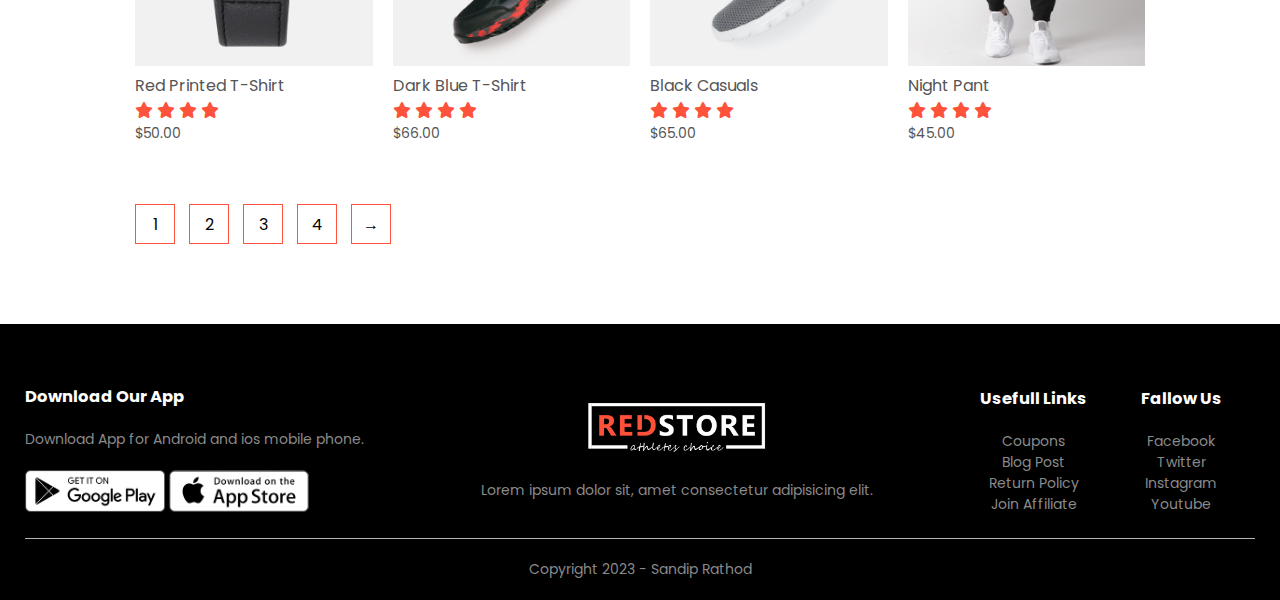
<file: products.html>
<!DOCTYPE html>
<html lang="en">
  <head>
    <meta charset="UTF-8" />
    <meta http-equiv="X-UA-Compatible" content="IE=edge" />
    <meta name="viewport" content="width=device-width, initial-scale=1.0" />
    <title>All Products - RedStore</title>
    <link rel="stylesheet" href="style.css" />
    <link
      href="https://fonts.googleapis.com/css2?family=Poppins:wght@300;400;500;600;700&display=swap"
      rel="stylesheet"
    />
    <link
      rel="stylesheet"
      href="https://cdnjs.cloudflare.com/ajax/libs/font-awesome/6.4.0/css/all.min.css"
    />
  </head>

  <body>
    <div class="container">
      <div class="navbar">
        <div class="logo">
          <img src="images/logo.png" width="125px" />
        </div>
        <nav>
          <ul id="MenuItems">
            <li><a href="index.html">Home</a></li>
            <li><a href="products.html">Products</a></li>
            <li><a href="#">About</a></li>
            <li><a href="#">Contact</a></li>
            <li><a href="account.html">Account</a></li>
          </ul>
        </nav>
        <a href="cart.html"><img src="images/cart.png" width="30px" height="30px" /></a>
        <img src="images/menu.png" class="menu-icon" onclick="menutoggle()" />
      </div>
    </div>

    <!-- feature product -->

    <div class="small-container">
      <div class="row row-2">
        <h2>All Products</h2>
        <select>
          <option value="">Default Shorting</option>
          <option value="">Short by Price</option>
          <option value="">Short by Popularity</option>
          <option value="">Short by rating</option>
          <option value="">Short by sale</option>
        </select>
      </div>
      <div class="row">
        <div class="col-4">
          <img src="images/product-1.jpg" />
          <h4>Red Printed T-Shirt</h4>
          <div class="rating">
            <i class="fa fa-star"></i>
            <i class="fa fa-star"></i>
            <i class="fa fa-star"></i>
            <i class="fa fa-star"></i>
            <i class="fa fa-star-o"></i>
          </div>
          <p>$50.00</p>
        </div>
        <div class="col-4">
          <img src="images/product-4.jpg" />
          <h4>Dark Blue T-Shirt</h4>
          <div class="rating">
            <i class="fa fa-star"></i>
            <i class="fa fa-star"></i>
            <i class="fa fa-star"></i>
            <i class="fa fa-star"></i>
            <i class="fa fa-star-half-o"></i>
          </div>
          <p>$66.00</p>
        </div>
        <div class="col-4">
          <img src="images/product-2.jpg" />
          <h4>Black Casuals</h4>
          <div class="rating">
            <i class="fa fa-star"></i>
            <i class="fa fa-star"></i>
            <i class="fa fa-star"></i>
            <i class="fa fa-star"></i>
            <i class="fa fa-star-o"></i>
          </div>
          <p>$65.00</p>
        </div>
        <div class="col-4">
          <img src="images/product-3.jpg" />
          <h4>Night Pant</h4>
          <div class="rating">
            <i class="fa fa-star"></i>
            <i class="fa fa-star"></i>
            <i class="fa fa-star"></i>
            <i class="fa fa-star"></i>
            <i class="fa fa-star-o"></i>
          </div>
          <p>$45.00</p>
        </div>
      </div>

      <h2 class="title">Latest products</h2>
      <div class="row">
        <div class="col-4">
          <img src="images/product-5.jpg" />
          <h4>Red Printed T-Shirt</h4>
          <div class="rating">
            <i class="fa fa-star"></i>
            <i class="fa fa-star"></i>
            <i class="fa fa-star"></i>
            <i class="fa fa-star"></i>
            <i class="fa fa-star-o"></i>
          </div>
          <p>$50.00</p>
        </div>
        <div class="col-4">
          <img src="images/product-6.jpg" />
          <h4>Dark Blue T-Shirt</h4>
          <div class="rating">
            <i class="fa fa-star"></i>
            <i class="fa fa-star"></i>
            <i class="fa fa-star"></i>
            <i class="fa fa-star"></i>
            <i class="fa fa-star-half-o"></i>
          </div>
          <p>$66.00</p>
        </div>
        <div class="col-4">
          <img src="images/product-7.jpg" />
          <h4>Black Casuals</h4>
          <div class="rating">
            <i class="fa fa-star"></i>
            <i class="fa fa-star"></i>
            <i class="fa fa-star"></i>
            <i class="fa fa-star"></i>
            <i class="fa fa-star-o"></i>
          </div>
          <p>$65.00</p>
        </div>
        <div class="col-4">
          <img src="images/product-8.jpg" />
          <h4>Night Pant</h4>
          <div class="rating">
            <i class="fa fa-star"></i>
            <i class="fa fa-star"></i>
            <i class="fa fa-star"></i>
            <i class="fa fa-star"></i>
            <i class="fa fa-star-o"></i>
          </div>
          <p>$45.00</p>
        </div>
      </div>
      <div class="row">
        <div class="col-4">
          <img src="images/product-9.jpg" />
          <h4>Red Printed T-Shirt</h4>
          <div class="rating">
            <i class="fa fa-star"></i>
            <i class="fa fa-star"></i>
            <i class="fa fa-star"></i>
            <i class="fa fa-star"></i>
            <i class="fa fa-star-o"></i>
          </div>
          <p>$50.00</p>
        </div>
        <div class="col-4">
          <img src="images/product-10.jpg" />
          <h4>Dark Blue T-Shirt</h4>
          <div class="rating">
            <i class="fa fa-star"></i>
            <i class="fa fa-star"></i>
            <i class="fa fa-star"></i>
            <i class="fa fa-star"></i>
            <i class="fa fa-star-half-o"></i>
          </div>
          <p>$66.00</p>
        </div>
        <div class="col-4">
          <img src="images/product-11.jpg" />
          <h4>Black Casuals</h4>
          <div class="rating">
            <i class="fa fa-star"></i>
            <i class="fa fa-star"></i>
            <i class="fa fa-star"></i>
            <i class="fa fa-star"></i>
            <i class="fa fa-star-o"></i>
          </div>
          <p>$65.00</p>
        </div>
        <div class="col-4">
          <img src="images/product-12.jpg" />
          <h4>Night Pant</h4>
          <div class="rating">
            <i class="fa fa-star"></i>
            <i class="fa fa-star"></i>
            <i class="fa fa-star"></i>
            <i class="fa fa-star"></i>
            <i class="fa fa-star-o"></i>
          </div>
          <p>$45.00</p>
        </div>
      </div>

      <div class="page-btn">
        <span>1</span>
        <span>2</span>
        <span>3</span>
        <span>4</span>
        <span>&#8594;</span>
      </div>
    </div>

    <!-- footer -->

    <div class="footer">
      <div class="container">
        <div class="row">
          <div class="footer-col-1">
            <h3>Download Our App</h3>
            <p>Download App for Android and ios mobile phone.</p>
            <div class="app-logo">
              <img src="images/play-store.png" />
              <img src="images/app-store.png" />
            </div>
          </div>
          <div class="footer-col-2">
            <img src="images/logo-white.png" alt="" />
            <p>Lorem ipsum dolor sit, amet consectetur adipisicing elit.</p>
          </div>
          <div class="footer-col-3">
            <h3>Usefull Links</h3>
            <ul>
              <li>Coupons</li>
              <li>Blog Post</li>
              <li>Return Policy</li>
              <li>Join Affiliate</li>
            </ul>
          </div>
          <div class="footer-col-4">
            <h3>Fallow Us</h3>
            <ul>
              <li>Facebook</li>
              <li>Twitter</li>
              <li>Instagram</li>
              <li>Youtube</li>
            </ul>
          </div>
        </div>
        <hr />
        <p class="copy">Copyright 2023 - Sandip Rathod</p>
      </div>
    </div>

    <!-- js file  -->

    <script>
      const MenuItems = document.getElementById("MenuItems");
      MenuItems.style.maxHeight = "0px";
      function menutoggle() {
        if (MenuItems.style.maxHeight == "0px") {
          MenuItems.style.maxHeight = "400px";
        } else {
          MenuItems.style.maxHeight = "0px";
        }
      }
    </script>
  </body>
</html>
</file>
<file: style.css>
*{
    padding: 0;
    margin: 0;
    box-sizing: border-box;
}

body{
    font-family: 'Poppins', sans-serif;
}

.navbar{
    display: flex;
    align-items: center;
    padding: 20px;
}

nav{
    flex: 1;
    text-align: right;
}

nav ul{
    display: inline-block;
    list-style: none;
}

nav ul li{
    display: inline-block;
    padding: 20px;
}

a{
    text-decoration: none;
    color: #555;
}

p{
    color: #555;
}

.container{
    max-width: 1300px;
    margin:auto;
    padding-left: 25px;
    padding-right: 25px;
}

.row{
    display: flex;
    align-items: center;
    flex-wrap: wrap;
    justify-content: space-around;
}

.col-2{
    flex-basis: 50%;
    min-width: 300px;
}

.col-2 img{
    max-width: 100%;
    padding: 50px 0;
}

.col-2 h1{
    font-size: 50px;
    line-height: 60px;
    margin: 25px 0;
    text-transform: capitalize;
}

.btn{
    display: inline-block;
    background: #ff523b;
    color: #fff;
    padding: 8px 30px;
    margin: 30px 0;
    border-radius: 30px;
    transition: background 0.5s;
}

.btn:hover{
    background: #563434;
}

.header{
    background: radial-gradient(#fff,#ffd6d6);
}

.header .row{
    margin-top: 70px;
}

.categories{
    margin: 70px 0;
}

.col-3{
    flex-basis: 30%;
    min-width: 250px;
    margin-bottom: 30px;
}

.col-3 img{
    width: 100%;
}

.small-container{
    max-width: 1080px;
    margin: auto;
    padding-right: 25px;
    padding-left: 25px;
}

.col-4{
    flex-basis: 25%;
    padding: 10px;
    min-width: 200px;
    margin-bottom: 50px;
    transition: transform 0.5s;
}

.col-4 img{
    width: 100%;
}

.title{
    text-align: center;
    margin: 0 auto 80px;
    position: relative;
    line-height: 60px;
    color: #555;;
}

.title::after{
    content: " ";
    background: #ff523b;
    width: 80px;
    height: 5px;
    border-radius: 5px;
    position: absolute;
    bottom: 0;
    left: 50%;transform: translateX(-50%);
}

h4{
    color: #555;
    font-weight: normal;
}

.col-4 p{
    font-size: 14px;
}

.rating .fa{
    color: #ff523b;
}

.col-4:hover{
    transform: translateY(-5px)
}


/* offer */
.offer{
    background: radial-gradient(#fff,#ffd6d6);  
    margin-top: 80px;padding: 30px 0; 
}

.col-2 .offer-img{
    padding: 50px;
}

small{
    color: #555;
}

/* testimonail */

.testimonial{
    padding-top: 100px;
}

.testimonial .col-3{
    text-align: center;
    padding: 40px 20px; 
    box-shadow: 0 0 20px 0px rgba(0,0,0,0.1);
    cursor: pointer;
    transition: transform 0.5s;
}

.testimonial .col-3 img{
    width: 50px;
    margin-top: 20px;
    border-radius: 50%
}

.testimonial .col-3:hover{
    transform: translateY(-10px);
}

.fa.fa-quote-left{
    font-size: 34px;
    color:#ff523b
}

.col-3 p{
    font-size: 12px;
    margin: 12px 0;
    color:#777;
}

.testimonial .col-3 h3{
    font-weight: 600;
    color: #555;
    font-size: 16px;
}

/* brands */

.brands{
    margin: 100px auto;
}

.col-5{
    width: 160px;
}

.col-5 img{
    width: 100%;
    cursor: pointer;
    filter: grayscale(100%);
}

.col-5 img:hover{
    filter: grayscale(0%)
}

/* footer */

.footer{
    background: #000;
    color:#8a8a8a;
    font-size: 14px;
    padding: 60px 0 20px;
}

.footer p{
    color: #8a8a8a;
}

.footer h3{
    color: #fff;
    margin-bottom: 20px;
}

.footer-col-1 .footer-col-2 .footer-col-3 .footer-col-4{
    min-width: 250px;
    margin-bottom: 20px;
}

.footer-col-1{
    flex-basis: 30%;
}

.footer-col-2{
    flex: 1;
    text-align: center;
}

.footer-col-2 img{
    width: 180px;
    margin-bottom: 20px;
}

.footer-col-3, .footer-col-4{
    flex-basis: 12%;
    text-align: center;
}

ul {
    list-style: none;
}

.app-logo{
    margin-top: 20px;
}

.app-logo img{
    width: 140px;
}

.footer hr{
    border: none;
    background: #b5b5b5;
    height: 1px;
    margin: 20px 0;
}

.copy{
    text-align: center;
}

.menu-icon{
    width: 28px;
    margin-left: 20px;
    display: none;
}

.row-2{
    justify-content: space-between;
    margin: 100px auto 50px;
}

select{
    border: 1px solid #ff523b;
    padding: 5px;
}

select:focus{
    outline: none;
}

.page-btn{
    margin: 0 auto 80px;
}

.page-btn span{
    display: inline-block;
    border: 1px solid #ff523b;
    margin-left: 10px;
    width: 40px;
    height: 40px;
    text-align: center;
    line-height: 40px;
    cursor: pointer;
}

.page-btn span:hover{
    background: #ff523b;
    color: #fff;
}



/* media query */

@media only screen and (max-width: 800px){
    nav ul{
        position: absolute;
        top: 70px;
        left: 0;
        background: #333;
        width: 100%;
        overflow: hidden;
        transition: max-height 0.5s;
    }

    nav ul li{
        display: block;
        margin-right: 50px;
        margin-top: 10px;
        margin-bottom: 10px;
    }

    nav ul li a{
        color:#fff;
    }

    .menu-icon{
        display: block;
        cursor: pointer;
    }
}

/* <600 screen */

@media only screen and (max-width: 600px){
    .row{
        text-align: center;
    }
    .col-2, .col-3, .col-4{
        flex-basis: 100%;
    }
    .single-product ,row{
        text-align: left;
    }
    .single-product .col-2{
        padding: 20px 0;
    }
    .single-product h1{
        font-size: 26px;
        line-height:32px;
    }
    .cart-info p{
        display: none;
    }
}


/* single product detals */

.single-product{
    margin-top: 80px;
}

.single-product .col-2 img{
    padding: 0;
}

.single-product .col-2{
    padding: 20px;
}

.single-product h4{
    margin: 20px 0;
    font-size: 22px;
    font-weight: bold;
}

.single-product select{
    display: block;
    padding: 10px;
    margin-top: 20px;
}

.single-product input{
    width: 50px;
    height: 40px;
    padding-left: 10px;
    font-size: 20px;
    margin-right: 10px;
    border: 1px solid #ff523b;
}

input:focus{
    outline:none;
}

.single-product .fa{
    color: #ff523b;
    margin-left: 10px;
}

.small-img-row{
    display: flex;
    justify-content: space-between;
}

.small-img-col{
    flex-basis: 24%;
    cursor: pointer;
}

/* cart details */


.cart-page{
    margin: 80px auto;
}

table{
    width: 100%;
    border-collapse: collapse;
}

.cart-info{
    display: flex;
    flex-wrap: wrap;
}

th{
    text-align: left;
    padding: 5px;
    color: #fff;
    background: #ff523b;
    font-weight: normal;
}

td{
    padding: 10px 5px;
}

td input{
    width: 40px;
    height: 30px;
    padding: 5px;
}

td a{
    color: #ff523b;
    font-size: 12px;
}

td img{
    width: 80px;
    height: 80px;
    margin-right: 10px;
}

.total-price{
    display: flex;
    justify-content: flex-end;
}

.total-price table{
    border-top: 3px solid #ff523b;
    width: 100%;
    max-width: 400px;
}

td:last-child{
    text-align: right;
}

th:last-child{
    text-align: right;
}

/* account page */

.account-page{
    padding: 50px 0;
    background: radial-gradient(#fff,#ffd6d6);
}

.form-container{
    background: #fff;
    width: 300px;
    height: 400px;
    position: relative;
    text-align: center;
    padding: 20px 0;
    margin: auto;
    box-shadow: 0 0 20px 0px rgba(0,0,0,0.1);
    overflow: hidden;
}

.form-container span{
    font-weight: bold;
    padding: 0 10px;
    color: #555;
    cursor: pointer;
    width: 100px;
    display: inline-block;
}

.form-btn{
    display: inline-block;
}

.form-container form{
    max-width: 300px;
    padding: 0 20px;
    position: absolute;
    top: 130px;
    transition: transform 1s;
}

form input{
    width: 100%;
    height: 30px;
    margin: 10px 0;
    padding: 0 10px;
    border: 1px solid #ccc;
}

form .btn{
    width: 100%;
    border: none;
    cursor: pointer;
    margin: 10px 0;
}

form .btn:focus{
    outline: none;
}

#LoginForm{
    left: -300px;
}

#RegForm{
    left: 0;
}

form a{
    font-size: 12px;
}

#indicator{
    width: 100px;
    border: none;
    background: #ff523b;
    height: 3px;
    margin-top: 8px;
    transform: translateX(100px);
    transition: transform 1s;
}
</file>
